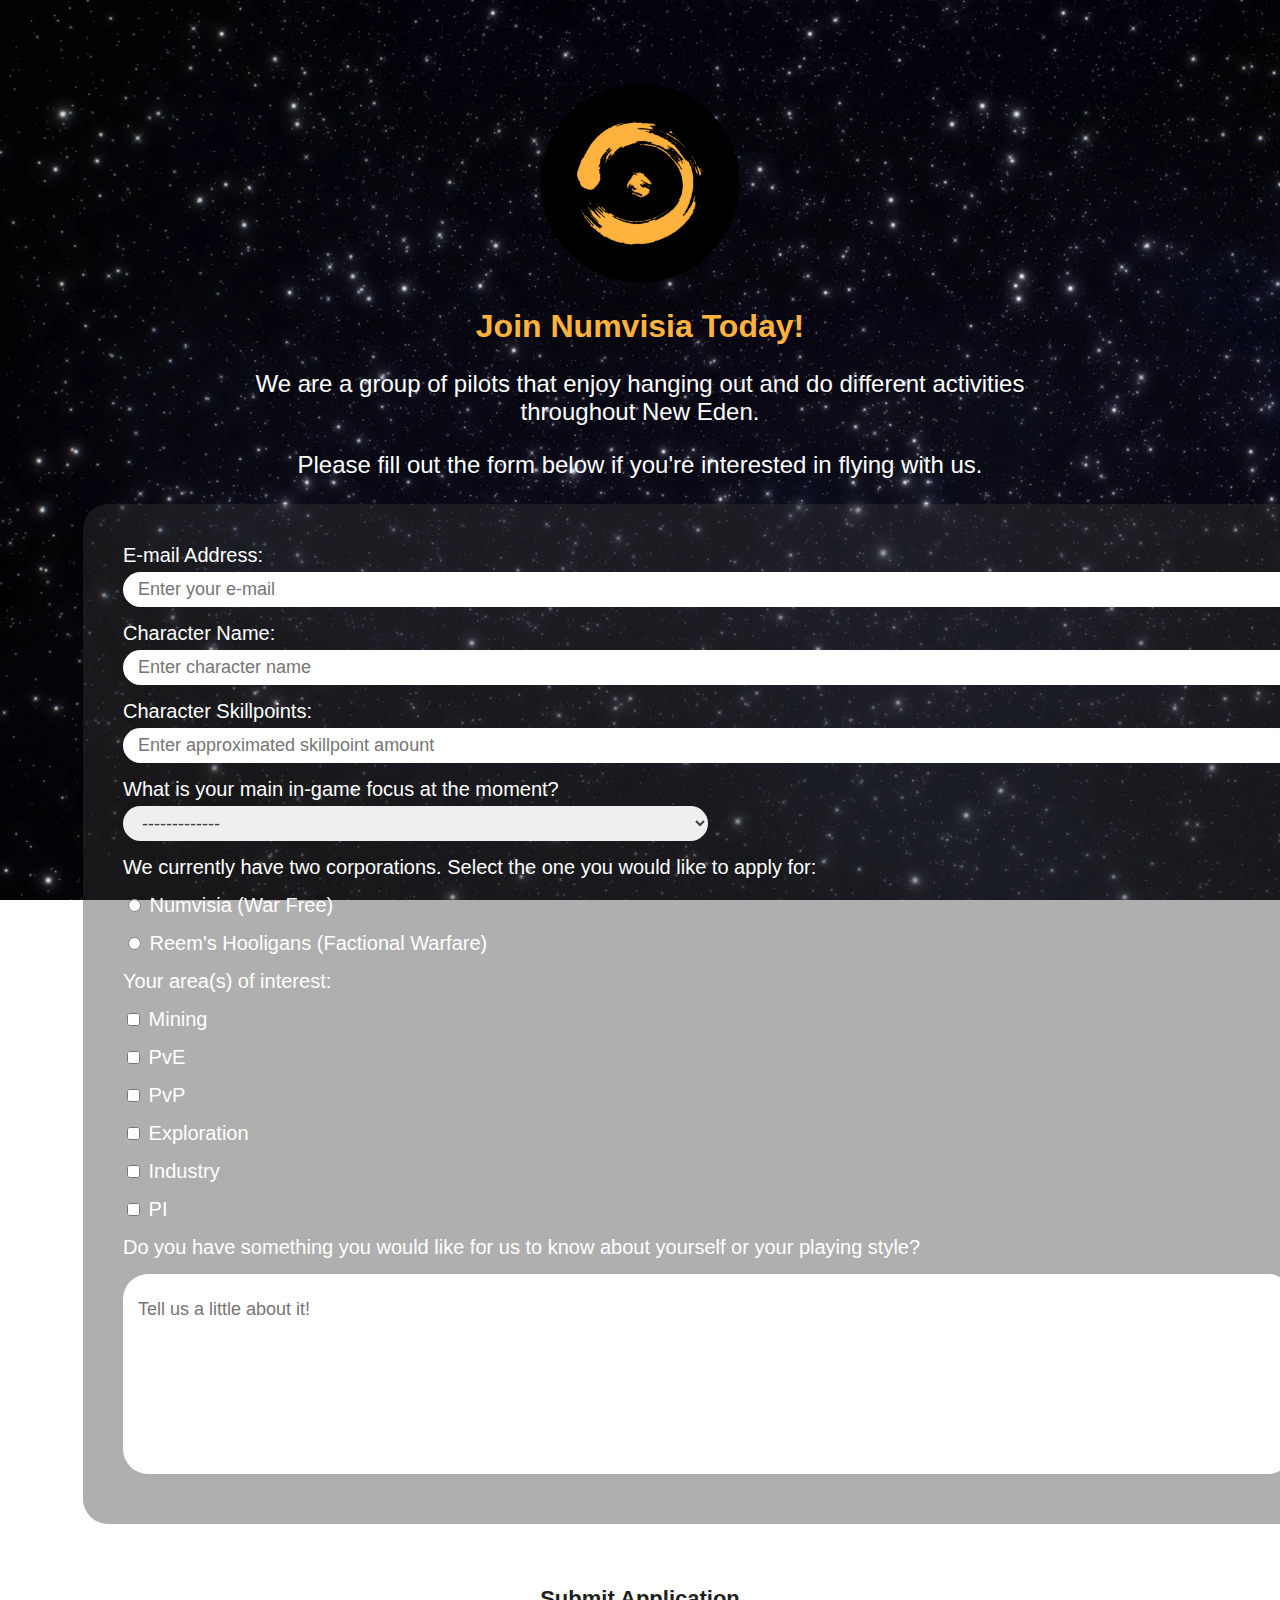
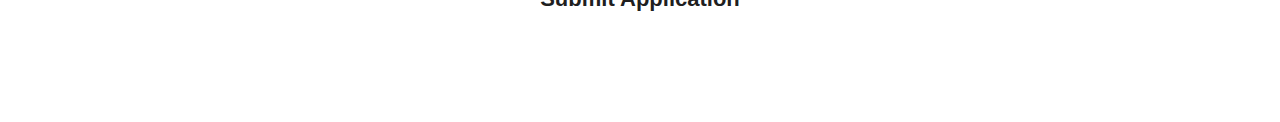
<file: index.html>
<!DOCTYPE html>
<html lang="en">
<head>
  <meta charset="utf-8">
  <title>Numvisia Recruitment Form</title>
  <link rel="stylesheet" href="css/style.css">
  <link rel="icon" href="logo.png">
</head>
<body>
  <main>
    <img src="logo.webp">
    <h1 id="title">
      Join <a href="forever.html">Numvisia</a> Today!
    </h1>
    <h2 id="description">
      We are a group of pilots that enjoy hanging out and do different activities throughout New Eden.
    </h2>
    <h2 id="description">
      Please fill out the form below if you're interested in flying with us.
    </h2>

    <form id="form" method="POST" acttion="https://api.web3forms.com/submit" class="needs-validation" novalidate>
      <input type="hidden" name="access_key" value="42a45cb1-dd05-4171-8f9c-4a0dce82019e" />

      <div class="form-container">

        <label id="email-label" for="email">E-mail Address: 
          <input id="email" name="email" type="email" placeholder="Enter your e-mail" required/>
        </label>

        <label id="name-label" for="name">Character Name: 
          <input id="name" name="character-name" type="text" placeholder="Enter character name"  required/>
        </label>

        <label id="number-label" for="number">Character Skillpoints: 
          <input id="number" name="skillpoints" type="number" placeholder="Enter approximated skillpoint amount" min="0" max="2500000" required/>
        </label>

        <label>
          What is your main in-game focus at the moment?
          <select id="dropdown" name="main-focus" required>
            <option value="" selected disabled hidden>-------------</option>
            <option value="blueprints">Hoarding researched blueprints</option>
            <option value="isk">Trying to pay for sub with isk</option>
            <option value="pvp">Learning how to PvP</option>
            <option value="mining">AFK mining</option>
          </select> 
        </label>

        <p>
          We currently have two corporations. Select the one you would like to apply for:
        </p>
        <label><input type="radio" name="corporation" value="numvisia"/> Numvisia (War Free)</label>
        <label><input type="radio" name="corporation" value="hooligans"/> Reem's Hooligans (Factional Warfare)</label>

        <p>Your area(s) of interest:</p>
        <label><input name="interests" type="checkbox" value="mining"/> Mining</label>
        <label><input name="interests" type="checkbox" value="pve"/> PvE</label>
        <label><input name="interests" type="checkbox" value="pvp"/> PvP</label>
        <label><input name="interests" type="checkbox" value="exploration"/> Exploration</label>
        <label><input name="interests" type="checkbox" value="industry"/> Industry</label>
        <label><input name="interests" type="checkbox" value="planetary interaction"/> PI</label>

        <p>Do you have something you would like for us to know about yourself or your playing style?</p>
        <div class="text-area-container">
          <textarea id="bio" name="message" maxlength="1500" placeholder="Tell us a little about it!"></textarea>  
        </div>

      </div>
      <div class="result-div">
        <div id="result"></div>
      </div>

      <button class="submit">
        Submit Application
      </button>
    </form>
  </main>
<footer>
<!--
  <p>
    - Geisterhand -
  </p>
-->
</footer>
<script src="https://web3forms.com/client/script.js" async defer></script>
<script>
  const form = document.getElementById('form');
  const result = document.getElementById('result');
  
  form.addEventListener('submit', function(e) {
    e.preventDefault();
    const formData = new FormData(form);
    const object = Object.fromEntries(formData);
    const json = JSON.stringify(object);
    result.innerHTML = "Please wait..."
  
      fetch('https://api.web3forms.com/submit', {
              method: 'POST',
              headers: {
                  'Content-Type': 'application/json',
                  'Accept': 'application/json'
              },
              body: json
          })
          .then(async (response) => {
              let json = await response.json();
              if (response.status == 200) {
                  result.innerHTML = "Form submitted successfully";
              } else {
                  console.log(response);
                  result.innerHTML = json.message;
              }
          })
          .catch(error => {
              console.log(error);
              result.innerHTML = "Something went wrong!";
          })
          .then(function() {
              form.reset();
              setTimeout(() => {
                  result.style.display = "none";
              }, 3000);
          });
  });
  </script>  
</body>
</html>
</file>
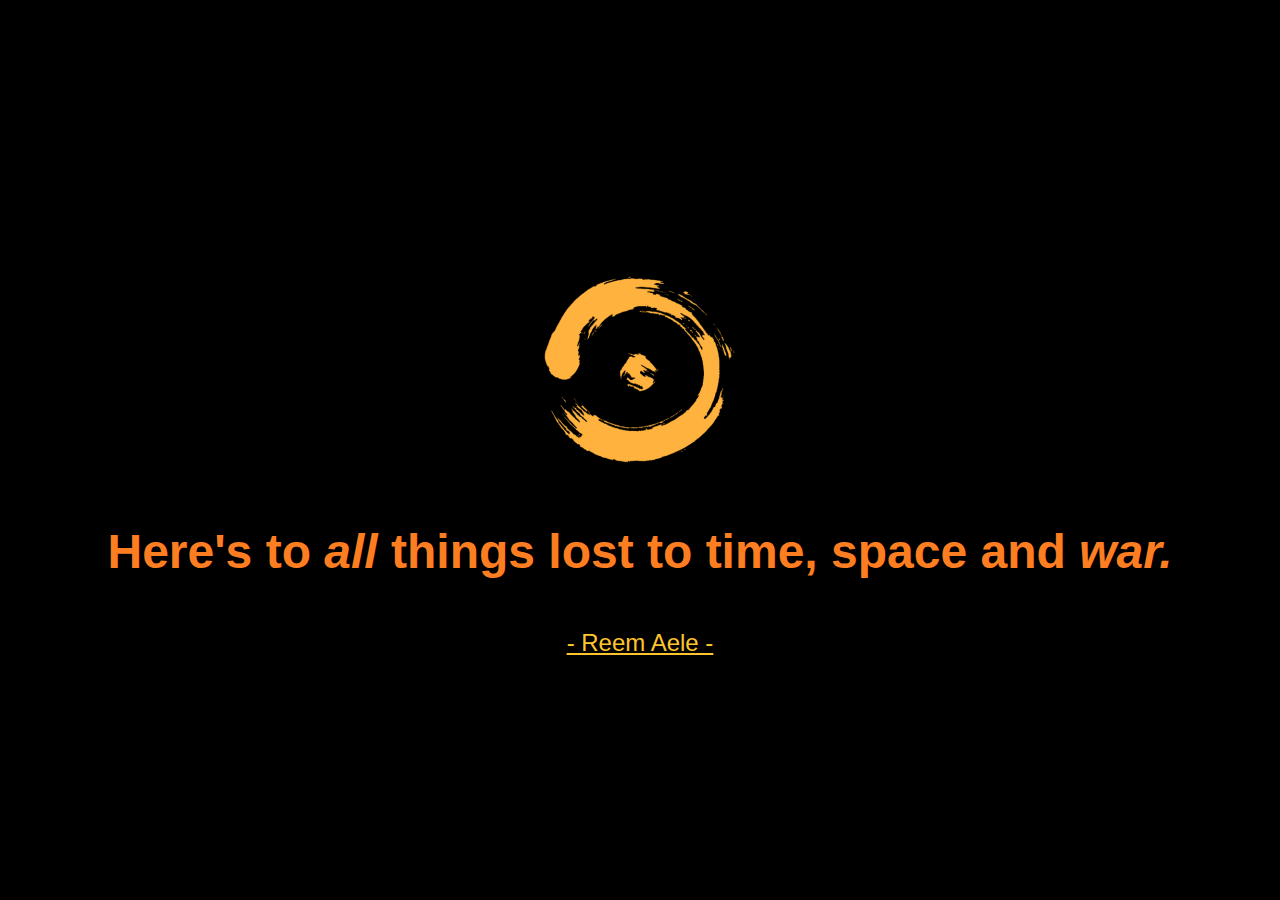
<file: forever.html>
<!DOCTYPE html>
<html lang="en">
<head>
  <title>Numvisia</title>
  <meta charset="UTF-8">
  <link rel="stylesheet" href="css/zkillboard.css">
  <link rel="icon" href="logo.png">
</head>
<body>
  <div class="page-container">
    <div class="content">
      <a href="https://zkillboard.com/corporation/98437207/"><img src="logo.webp"></a>
      <p class="main">Here's to <span class="italic">all</span> things lost to time, space and <span class="italic">war.</span></p>
      <p class="char"><a href="https://zkillboard.com/character/2118418082/">- Reem Aele -</a></p>
    </div>
  </div>  
</body>
<footer>
  <!--
    <p>
      - Geisterhand -
    </p>
  -->
</footer>
</html>
</file>
<file: css/style.css>
body {
  font-family: Arial, Helvetica, sans-serif;
  font-size: 16px;
  color: white;
  background-image: url("bg.webp");
  background-repeat: no-repeat;
  background-attachment: fixed;
  background-size: cover;
  padding: 75px;
}


h1 {
  color:rgb(255, 178, 61);
  text-align: center;
  margin: 0 auto;
}

h2 {
  text-align: center;
  margin: 0 auto;
  color: white;
  max-width: 800px;
  margin-bottom: 25px;
  font-weight: 200;
}

label, p {
  display: block;
  margin: 15px;
  font-size: 20px;
}


footer {
  text-align: center;
}

input, select,
textarea {
  color: rgb(63, 63, 63);
}

a {
  text-decoration: none;
  color:rgb(255, 178, 61);
}

img {
  display: block;
  margin-left: auto;
  margin-right: auto;
  height: 200px;
}

.form-container{
  background-color: rgba(56, 56, 56, 0.4);
  padding: 15px;
  border-radius: 25px;
  height: auto;
  margin: 0 auto;
  width: 1200px;
  padding: 25px;
}

input[type="email"],
input[type="text"],
input[type="number"] {
  display: block;
  width: 99%;
  height: 35px;
  font-size: 18px;
  border-radius: 25px;
  padding: 0 0 0 15px;
  margin: 5px 0 10px 0;
  border: none;
}

/*hide buttons on number input*/
input[type="number"]::-webkit-outer-spin-button,
input[type="number"]::-webkit-inner-spin-button {
    -webkit-appearance: none;
    margin: 0;
}

input[type="number"] {
  -moz-appearance: textfield;
}
/*------------------------------*/

input[type="radio"] {
  accent-color: rgb(255, 178, 61);
  border: 0;
}

input[type="checkbox"] {
  accent-color: rgb(255, 178, 61);
  border: 0;
}

select{
  display: block;
  width: 50%;
  height: 35px;
  font-size: 18px;
  border-radius: 25px;
  padding-left: 15px;
  margin-top: 5px;
  margin-bottom: 10px;
  border: none;
}


#title {
  margin-top: 25px;
  margin-bottom: 25px;
}

#survey-form {
  margin: 0 auto;
  max-width: 800px;
}

.text-area-container {
  display: flex;
  justify-content: center;
  margin: 15px;
}

textarea {
  font-family: Arial, Helvetica, sans-serif;
  width: 100%;
  height: 150px;
  min-height: 150px;
  resize: none;
  font-size: 18px;
  border-radius: 25px;
  margin-bottom: 10px;
  padding: 25px;
  padding-left: 15px;
  padding-right: 15px;
  border: none;
}

.result-div {
  display: flex;
  justify-content: center;
  font-size: 16px;
  margin: 10px;
}

.submit {
  display: block;
  margin: 0 auto;
  height: 80px;
  width: 350px;
  font-size: 22px;
  font-weight: bold;
  border-radius: 25px;
  margin-top: 25px;
  background-color: white;
  color: rgb(31, 31, 31);
  border: none;
  cursor: pointer;
}

.submit:hover{
  background-color:rgb(255, 178, 61);
}

.submit:active{
  background-color: white;
}
</file>
<file: css/zkillboard.css>
body {
  font-family: Arial, Helvetica, sans-serif;
  overflow: hidden;
  background-color: black;
  text-align: center;
  display: flex;
  flex-direction: column;
  align-items: center;
  justify-content: center;
  height: 100vh; 
  margin: 0; 
}

p {
  color: #fd7d21;
}

a {
  color: #fdc52b
}

span {
  font-style: italic;
}

.main {
  font-weight: bold;
  font-size: 48px;
  margin: 0;
}

.char {
  font-size: 24px;
  margin-top: 50px;
}
</file>
